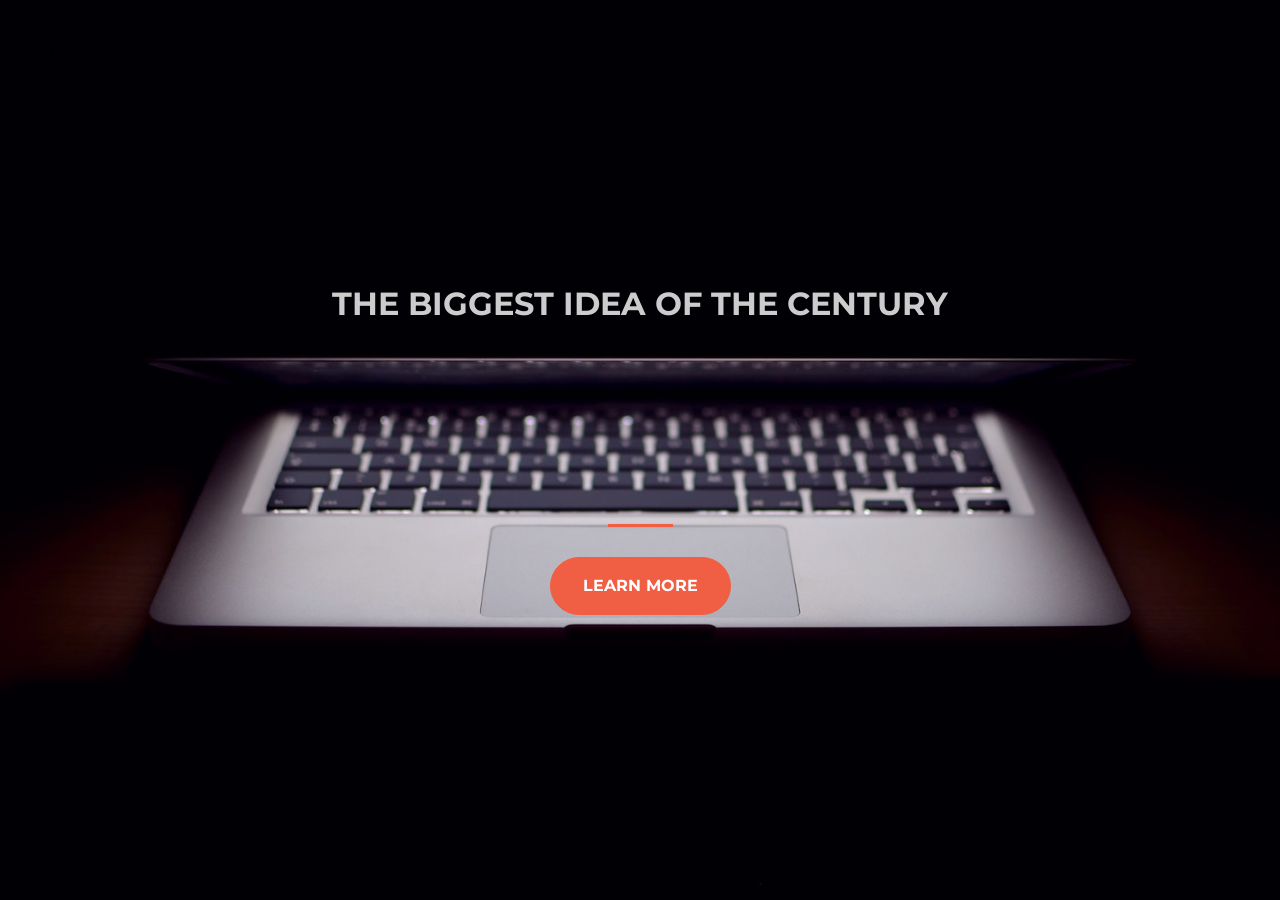
<file: index.html>
<!DOCTYPE html>
<html>
  <head>
    <title>Startup</title>

    <!-- Google Fonts -->
    <link href="https://fonts.googleapis.com/css?family=Montserrat" rel="stylesheet">

    <!-- Note that the below Bootstrap file is a specific version. If you grab the most
    current from Bootstrap website, you will see the button grow transition being a lot faster
    than in my video. Use whichever style sheet you like best! -->
    <!-- Bootstrap CSS from a CDN. This way you don't have to include the bootstrap file yourself -->
    <link rel="stylesheet" href="https://maxcdn.bootstrapcdn.com/bootstrap/4.0.0/css/bootstrap.min.css" integrity="sha384-Gn5384xqQ1aoWXA+058RXPxPg6fy4IWvTNh0E263XmFcJlSAwiGgFAW/dAiS6JXm" crossorigin="anonymous">

    <!-- My own stylesheet -->
    <link href="style.css" rel="stylesheet">
  </head>
  <body>
    <header class="startup text-center text-white d-flex">
      <div class="container my-auto">
        <div class="row">
          <div class="col-lg-12 my-auto">
            <h1 class="text-uppercase faded">
              <strong>The biggest idea of the century</strong>
            </h1>
            <hr>
          </div>
          <div class="col-lg-12 my-auto">
                        <!-- Begin Mailchimp Signup Form -->
            <div id="mc_embed_signup">
            <form action="https://coolwebsite.us20.list-manage.com/subscribe/post?u=013b204b588eee32a9b69cc5a&amp;id=10e1834b64" method="post" id="mc-embedded-subscribe-form" name="mc-embedded-subscribe-form" class="validate" target="_blank" novalidate>
                <div id="mc_embed_signup_scroll">

                <!-- real people should not fill this in and expect good things - do not remove this or risk form bot signups-->
                <div style="position: absolute; left: -5000px;" aria-hidden="true"><input type="text" name="b_013b204b588eee32a9b69cc5a_10e1834b64" tabindex="-1" value=""></div>
                <div class="clear"><input class="btn btn-primary btn-xl" type="submit" value="Learn more" name="subscribe" id="mc-embedded-subscribe" class="button"></div>
                </div>
            </form>
            </div>

            <!--End mc_embed_signup-->
            
          </div>
        </div>
      </div>
    </header>

  </body>

</html>
</file>
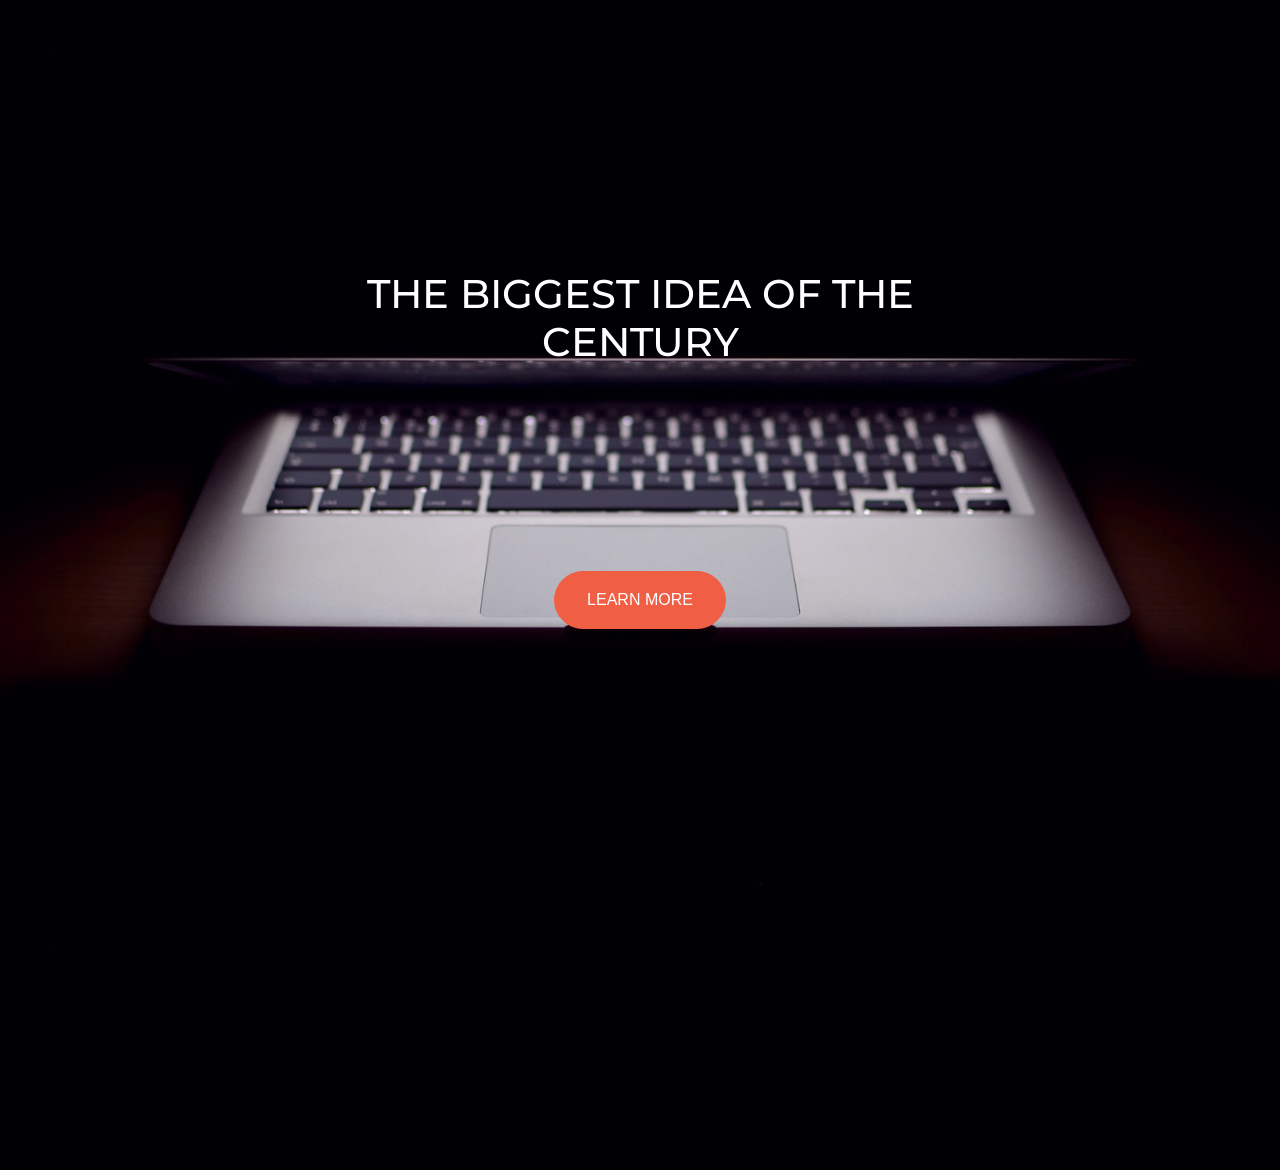
<file: startup.html>
<!DOCTYPE html>
<html>
  <head>
    <title>Startup</title>

    <link href="https://fonts.googleapis.com/css?family=Montserrat" rel="stylesheet">

    <link rel="stylesheet" href="https://maxcdn.bootstrapcdn.com/bootstrap/4.0.0-alpha.6/css/bootstrap.min.css" integrity="sha384-rwoIResjU2yc3z8GV/NPeZWAv56rSmLldC3R/AZzGRnGxQQKnKkoFVhFQhNUwEyJ" crossorigin="anonymous">

    <link rel="stylesheet" href="startup.css">
  </head>
  <body>
    <div class="header text-center text-white d-flex">
            <div class="container my-auto">
                <div class="row">
                    <div class="col-lg-12 my-auto">
                        <h1 class="text-uppercase faded">
                        The Biggest Idea of the Century
                        </h1>
                        <hr>
                                            <!-- Begin Mailchimp Signup Form -->
                        <link href="//cdn-images.mailchimp.com/embedcode/classic-10_7.css" rel="stylesheet" type="text/css">
                        <style type="text/css">
                            #mc_embed_signup{clear:left; font:14px Helvetica,Arial,sans-serif; }
                            /* Add your own Mailchimp form style overrides in your site stylesheet or in this style block.
                            We recommend moving this block and the preceding CSS link to the HEAD of your HTML file. */
                        </style>
                        <div id="mc_embed_signup">
                        <form action="https://coolwebsite.us20.list-manage.com/subscribe/post?u=013b204b588eee32a9b69cc5a&amp;id=10e1834b64" method="post" id="mc-embedded-subscribe-form" name="mc-embedded-subscribe-form" class="validate" target="_blank" novalidate>
                            <div id="mc_embed_signup_scroll">
                        <div class="indicates-required"><span class="asterisk"></span></div>
                        </div>
                            <div id="mce-responses" class="clear">
                                <div class="response" id="mce-error-response" style="display:none"></div>
                                <div class="response" id="mce-success-response" style="display:none"></div>
                            </div>    <!-- real people should not fill this in and expect good things - do not remove this or risk form bot signups-->
                            <div style="position: absolute; left: -5000px;" aria-hidden="true"><input type="text" name="b_013b204b588eee32a9b69cc5a_10e1834b64" tabindex="-1" value=""></div>
                            <div class="clear"><input class="btn btn-primary" type="submit" value="Learn More" name="subscribe" id="mc-embedded-subscribe" class="button"></div>
                            </div>
                        </form>
                        </div>
                        <script type='text/javascript' src='//s3.amazonaws.com/downloads.mailchimp.com/js/mc-validate.js'></script><script type='text/javascript'>(function($) {window.fnames = new Array(); window.ftypes = new Array();fnames[0]='EMAIL';ftypes[0]='email';fnames[1]='FNAME';ftypes[1]='text';fnames[2]='LNAME';ftypes[2]='text';fnames[3]='ADDRESS';ftypes[3]='address';fnames[4]='PHONE';ftypes[4]='phone';}(jQuery));var $mcj = jQuery.noConflict(true);</script>
                        <!--End mc_embed_signup-->
                    
                </div>
            </div>        
    </div>

    


    <script src="https://code.jquery.com/jquery-3.3.1.slim.min.js" integrity="sha384-q8i/X+965DzO0rT7abK41JStQIAqVgRVzpbzo5smXKp4YfRvH+8abtTE1Pi6jizo" crossorigin="anonymous"></script>
    <script src="https://cdnjs.cloudflare.com/ajax/libs/popper.js/1.14.6/umd/popper.min.js" integrity="sha384-wHAiFfRlMFy6i5SRaxvfOCifBUQy1xHdJ/yoi7FRNXMRBu5WHdZYu1hA6ZOblgut" crossorigin="anonymous"></script>
    <script src="https://stackpath.bootstrapcdn.com/bootstrap/4.2.1/js/bootstrap.min.js" integrity="sha384-B0UglyR+jN6CkvvICOB2joaf5I4l3gm9GU6Hc1og6Ls7i6U/mkkaduKaBhlAXv9k" crossorigin="anonymous"></script>
  </body>
</html>
</file>
<file: style.css>
body,
html {
  width: 100%;
  height: 100%; 
}

body {
  font-family: 'Montserrat', sans-serif;
}

hr {
  max-width: 65px;
  border-width: 3px;
  border-color: #F05F44; 
}

.faded {
  color: rgba(255, 255, 255, 0.8); 
}

header.startup {
  background-position: center;
  background-image: url("header.jpg");
  background-size: cover;
  height: 100%;
}

header.startup hr {
  margin-top: 200px;
  margin-bottom: 30px; 
}

header.startup h1 {
  font-size: 2rem; 
}

.btn {
  font-weight: 700;
  text-transform: uppercase;
  border-radius: 300px;
  font-family: 'Montserrat', sans-serif;
}

.btn-xl {
  padding: 1rem 2rem; 
}

.btn-primary {
  background-color: #F05F44;
  border-color: #F05F44; }

.btn-primary:hover {
  background-color: #ee4b08;
  border-color: #ee4b08;
  border-width: 5px;
  cursor: pointer;
}
</file>
<file: startup.css>
body,
html {
    height: 100%;
    width: 100%;
}

body {
    font-family: 'Montserrat', sans-serif;
    background-position: center;
    background-image: url(header.jpg);
    background-size: cover;
    height: 100%;
}

.header {
    margin-top: 200px;
    margin-bottom:30px;
    font-size: 2rem;
}

hr {
    max-width: 65px;
    border-width: 3px;
    padding: 85px;
}

.btn-primary {
    background-color: #F05F44;
    border-color: #F05F44;
    text-transform: uppercase;
    border-radius: 300px;
    padding:1rem 2rem;
}

.d-flex {
    justify-content: center;
    margin: 30vh;
}

.btn-primary:hover {
    background-color: #F05F44;
    cursor: pointer;
    border-color: #ee4b08;
    border-width: 5px;
}
</file>
